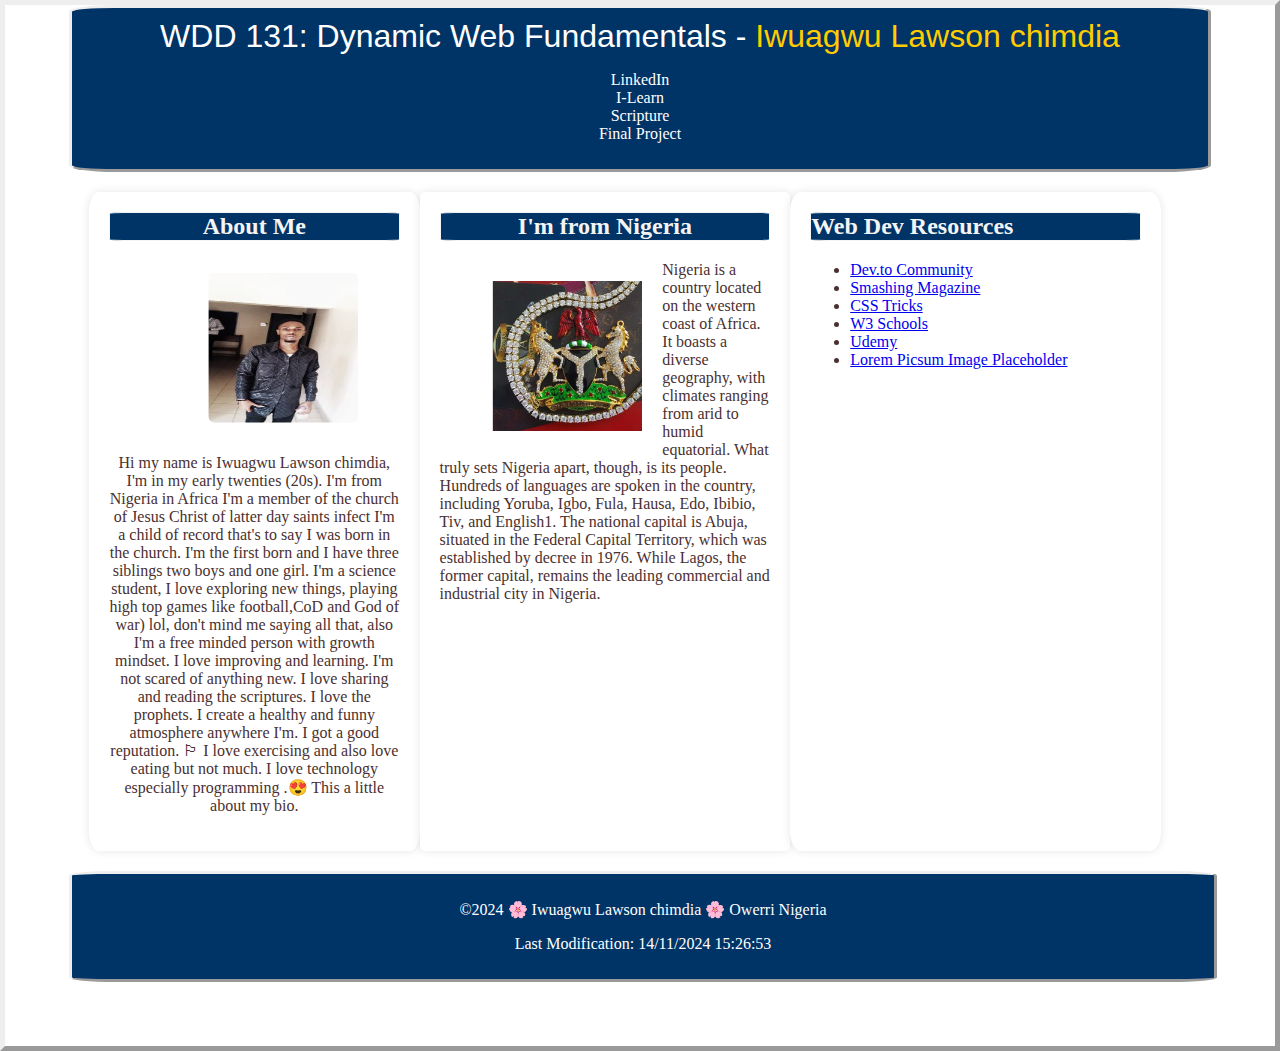
<file: index.html>
<!DOCTYPE html>
<html lang="en">
<head>
    <meta charset="UTF-8">
    <meta name="viewport" content="width=device-width, initial-scale=1.0">
    <title>WDD 131: Dynamic Web Fundamentals - Rubia M. Francesco</title>
    <link rel="stylesheet" href="styles/base.css">
</head>
<body>
    <header>
        <h1>WDD 131: Dynamic Web Fundamentals - <span class="highlight">Iwuagwu Lawson chimdia</span></h1>
        <nav>
            <ul>
                <li><a href="#">LinkedIn</a></li>
                <li><a href="#">I-Learn</a></li>
                <li><a href="#">Scripture</a></li>
                <li><a href="#">Final Project</a></li>
            </ul>
        </nav>
    </header>
    <main>
        <section class="about-me">
            <h2>About Me</h2>
            <img src="images/Profile.jpg" alt="Placeholder Image 1"width="150" height="150">
            <p>Hi my name is Iwuagwu Lawson chimdia, I'm in my early twenties (20s). I'm from Nigeria in Africa I'm a member of the church of Jesus Christ of latter day saints infect I'm a child of record that's to say I was born in the church. I'm the first born and I have three siblings two boys and one girl. I'm a science student, I love exploring new things, playing high top games like football,CoD and God of war) lol, don't mind me saying all that, also I'm a free minded person with growth mindset. I love improving and learning. I'm not scared of anything new. I love sharing and reading the scriptures. I love the prophets. I create a healthy and funny atmosphere anywhere I'm. I got a good reputation. 🏳 I love exercising and also love eating but not much. I love technology especially programming .😍 This a little about my bio.
            </p>
        </section>
        <section class="location">
            <h2>I'm from Nigeria</h2>
            <img src="images/vllkyt69fd2mmg3qg.jpg"alt="Placeholder Image 2" width="150" height="150">
            <p>Nigeria is a country located on the western coast of Africa. It boasts a diverse geography, with climates ranging from arid to humid equatorial. What truly sets Nigeria apart, though, is its people. Hundreds of languages are spoken in the country, including Yoruba, Igbo, Fula, Hausa, Edo, Ibibio, Tiv, and English1. The national capital is Abuja, situated in the Federal Capital Territory, which was established by decree in 1976. While Lagos, the former capital, remains the leading commercial and industrial city in Nigeria.
            </p>
        </section>
        <section class="resources">
            <h2>Web Dev Resources</h2>
            <ul>
                <li><a href="#">Dev.to Community</a></li>
                <li><a href="#">Smashing Magazine</a></li>
                <li><a href="#">CSS Tricks</a></li>
                <li><a href="#">W3 Schools</a></li>
                <li><a href="#">Udemy</a></li>
                <li><a href="#">Lorem Picsum Image Placeholder</a></li>
            </ul>
        </section>
    </main>
    <footer>
        <p>&copy;2024 🌸 Iwuagwu Lawson chimdia 🌸 Owerri Nigeria</p>
        <p>Last Modification: 14/11/2024 15:26:53</p>
    </footer>
</body>
</html>
</file>
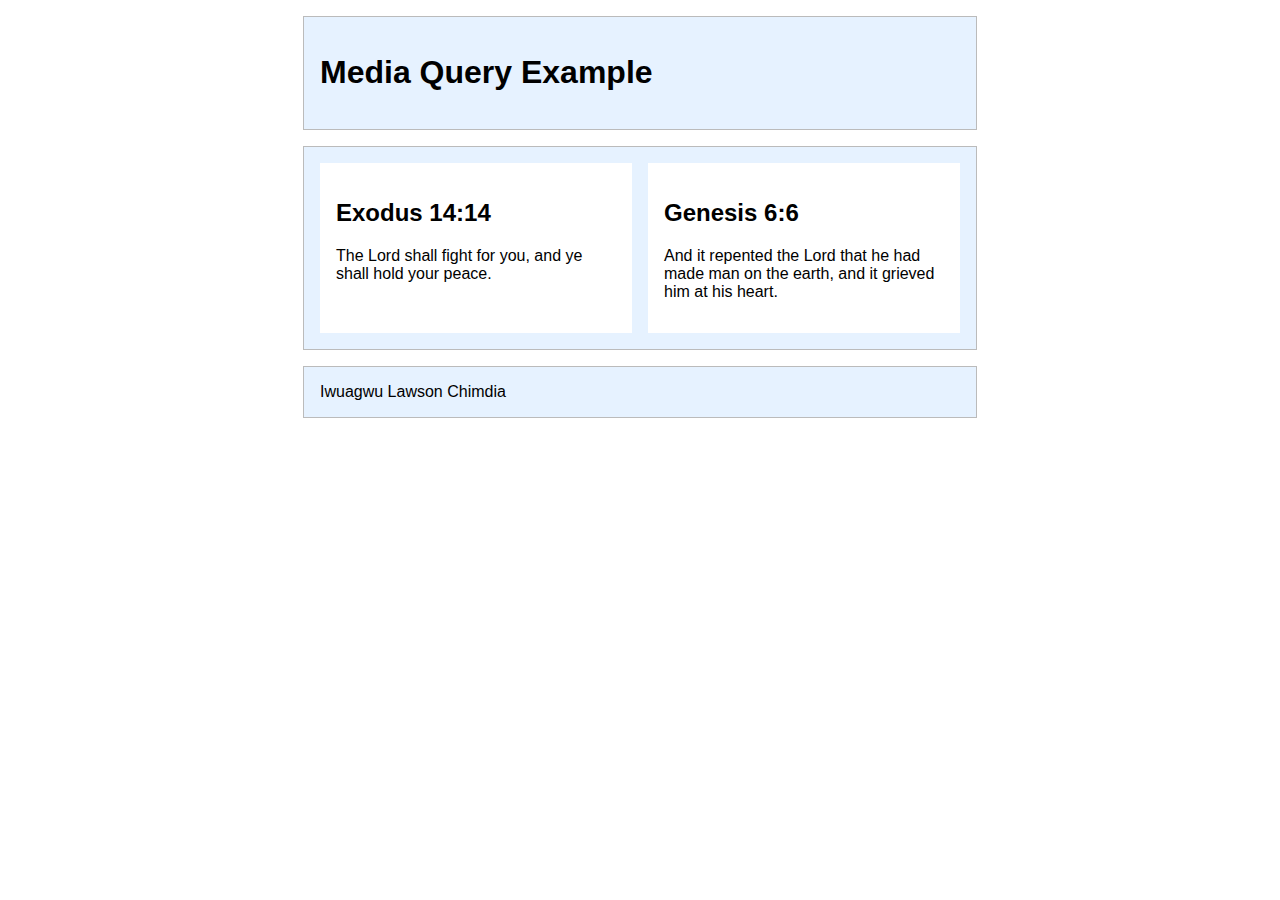
<file: styles/week02/media-query.html>
<!DOCTYPE html>
<html lang="en">
<head>
  <meta charset="UTF-8">
  <meta name="viewport" content="width=device-width, initial-scale=1.0">
  <title>WDD 131 - Media Query Example</title>
<link rel="stylesheet" href="media-query-large.css">
<html>
<body>
<header>
  <h1>Media Query Example</h1>
</header>
<main>
  <section>
    <h2>Exodus 14:14 </h2>
    <p>The Lord shall fight for you, and ye shall hold your peace.</p>
  </section>
  <section>
    <h2>Genesis 6:6</h2>
    <p>And it repented the Lord that he had made man on the earth, and it grieved him at his heart.</p>
  </section>
</main>
</body>
<footer>
  Iwuagwu Lawson Chimdia
</footer>
</html>
</file>
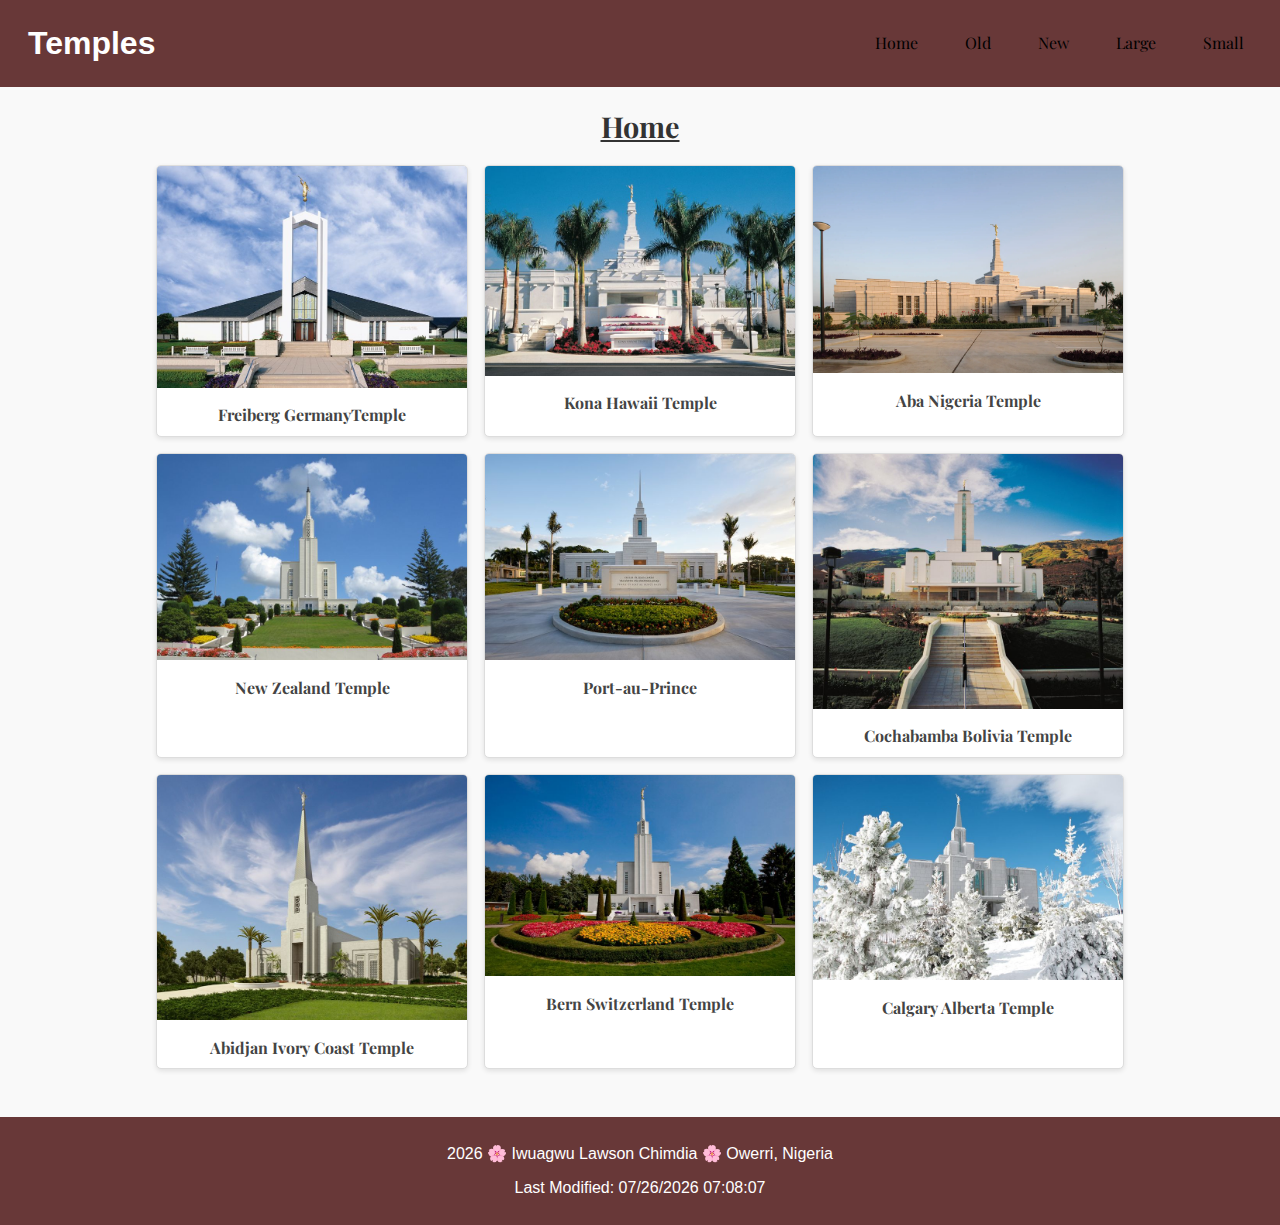
<file: styles/week02/temples.html>
<!DOCTYPE html>
<html lang="en">
<head>
    <meta charset="UTF-8">
    <meta name="viewport" content="width=device-width, initial-scale=1.0">
    <title>Temples Album</title>
    <link rel="stylesheet" href="temples.css">
    <link rel="stylesheet" href="temples-large.css">
    <link rel="preconnect" href="https://fonts.googleapis.com">
    <link rel="preconnect" href="https://fonts.gstatic.com" crossorigin="">
    <link href="https://fonts.googleapis.com/css2?family=Playfair+Display:ital,wght@0,400..900;1,400..900&amp;display=swap" rel="stylesheet">
    <script src="temples.js" defer></script>
</head>
<body>
<header>
    <h1>Temples</h1>
    <button class="hamburger" id="hamburger">
        <span class="line"></span>
        <span class="line"></span>
        <span class="line"></span>
    </button>
    <nav class="nav-menu" id="nav-menu">
        <ul>
            <li><a href="index.html">Home</a></li> 
            <li><a href="old.html">Old</a></li> 
            <li><a href="new.html">New</a></li> 
            <li><a href="large.html">Large</a></li> 
            <li><a href="small.html">Small</a></li>  
        </ul>
    </nav>
</header>

<main>
    <h2>Home</h2>
    <section class="temples-gallery">
        <figure>
            <img src="images/Freiberg Germany Temple.jpeg" alt="Temple 1">
            <figcaption>Freiberg GermanyTemple</figcaption>
        </figure>
        <figure>
            <img src="images/Kona Hawaii Temple.jpeg" alt="Temple 2">
            <figcaption>Kona Hawaii Temple</figcaption>
        </figure>
        <figure>
            <img src="images/aba_nigeria_temple_lds.webp" alt="Temple 3">
            <figcaption>Aba Nigeria Temple</figcaption>
        </figure>
        <figure>
            <img src="images/New Zealand Temple.jpeg" alt="Temple 4">
            <figcaption>New Zealand Temple</figcaption>
        </figure>
        <figure>
            <img src="images/Port-au-Prince Haiti Temple.jpeg" alt="Temple 5">
            <figcaption>Port-au-Prince</figcaption>
        </figure>
        <figure>
            <img src="images/Cochabamba Bolivia Temple.jpeg" alt="Temple 6">
            <figcaption>Cochabamba Bolivia Temple</figcaption>
        </figure>
        <figure>
            <img src="images/Abidjan Ivory Coast Temple.jpeg" alt="Temple 7">
            <figcaption>Abidjan Ivory Coast Temple</figcaption>
        </figure>
        <figure>
            <img src="images/Bern Switzerland Temple.jpeg" alt="Temple 8">
            <figcaption>Bern Switzerland Temple</figcaption>
        </figure>
        <figure>
            <img src="images/Calgary Alberta Temple.jpeg" alt="Temple 9">
            <figcaption>Calgary Alberta Temple</figcaption>
        </figure>
    </section>
</main>

<footer>
    <p>
        <span id="currentyear">2024</span> 🌸 Iwuagwu Lawson Chimdia 🌸 Owerri, Nigeria
    </p>
    <p id="lastModified">Last Modified: 11/27/2024</p>
</footer>
</body>
</html>
</file>
<file: styles/base.css>
body {
    font-family:cursive;
    font-weight: 100;
    color: #4a3030;
    margin: 0;
    padding-left: 5%;
    padding-right: 5%;
    padding-bottom: 5%;
    background-color: #f4f4f4;
    background: fixed;
    border-style: outset;
    border-width: 5px;
}

  


header {
    background-color: #003366;
    color: white;
    padding: 10px 0;
    text-align:center; 
    border-radius: 4%;
    border-style: outset;
}

header h1 {
 
    margin: 0%;
    font-family:'Franklin Gothic Medium', 'Arial Narrow', Arial, sans-serif;
    font-weight: 200;
}

.about-me{
    box-sizing: border-box;
    border-radius: 3%;
    border-radius: 3%;
    text-align: center;
  
}
.about-me h2{
    background-color: #003366;
    border: 1px solid;
    border-radius: 5%;
    color:  #f4f4f4;
    text-align: center;

}

.location h2{
    background-color: #003366;
    border: 1px solid;
    border-radius: 5%;
    color:  #f4f4f4;
    text-align: center;
    
  
}
.resources h2{
    background-color: #003366;
    border: 1px solid;
    border-radius: 5%;
    color:  #f4f4f4;
    
}
.resources{
 
    border-radius: 3%;
    margin: 0%;
}
header .highlight {
    color: #ffcc00;
}

nav ul {
    list-style-type: none;
    padding: 0;
}#000

nav ul li {
    display: inline;
    margin: 0 10px;
}

nav ul li a {
    color: white;
    text-decoration: none;
}

main {
    display: flex;
    justify-self: start;
    padding: 20px;
}

section {
    background-color: white;
    padding: 20px;
    border-radius: 5px;
    box-shadow: 0 0 10px rgba(0, 0, 0, 0.1);
    width: 30%;
}

section h2 {
    margin-top: 0;
}

.about-me img {

    border-radius: 10%;
	margin-left: 20% ;
    padding: 4%;

}
.location img{
    border-radius: 10%;
	margin-left: 10% ;
    padding: 6%;
    float: left;
   
}
footer {
    background-color: #003366;
    color: white;
    text-align: center;
    padding: 10px 0;
    width: 100%;
    bottom: 0;
    border-radius: 4%;
    border-style: outset;
}
</file>
<file: styles/week02/media-query-large.css>
@media  screen and  (min-with:500px);
    
body{
  font-family: 'Roboto', sans-serif;
}

header, main, footer {
  max-width: 640px;
  margin: 1rem auto;
  border: 1px solid #bbb;
  padding: 1rem;
  background-color: #e6f2ff;
}

main {
  display: grid;
  grid-template-columns: 1fr 1fr;
  grid-gap: 1rem;
}

section {
  padding: 1rem;
  background-color: #fff;
}
</file>
<file: styles/week02/temples.css>
* {
  margin: 0;
  padding: 0;
  box-sizing: border-box;
}

body {
  font-family:cursive;
  font-weight: 400;
  font-style: normal;
  line-height: 1.6;
  color: #a75b5b;
  background-color: #f9f9f9;
}

header {
  background-color: #683838;
  color: white;
  padding: 1rem 0.5rem;
  text-align: center;
  display: flex;
  justify-content: space-between;
  align-items: center;
  padding: 10px 20px;
  font-family:Arial, Helvetica, sans-serif;
}

header h1 {
  font-size: 2rem;
  margin: 0.5rem;
}

h2{
  text-decoration:underline;
}
nav ul {
  list-style-type: none;
  display: flex;
  justify-content: center;
  gap: 1rem; 
  margin: 0;
  padding: 0;
}

nav ul li a {
  color: white;
  text-decoration: none;
  padding: 0.5rem 1rem;
  border-radius: 5px;
  transition: background-color 0.3s, transform 0.3s;
}

nav ul li a:hover {
  background-color: #755252;  /* Changed hover color */
  transform: scale(1.05);  /* Slight scale for hover effect */
}

.active {
  color: yellow;
}

main {
  padding: 1rem;
  max-width: 800px;
  margin: 0 auto;
}

main h2 {
  font-size: 1.8rem;
  text-align: center;
  margin-bottom: 1rem;
}

.temples-gallery {
  display: grid;
  grid-template-columns: repeat(auto-fit, minmax(250px, 1fr));
  gap: 1rem;
}

.temples-gallery figure {
  background-color: #fff;
  border: 1px solid #ddd;
  border-radius: 5px;
  overflow: hidden;
  text-align: center;
  box-shadow: 0 2px 5px rgba(0, 0, 0, 0.1);
}

.temples-gallery img {
  width: 100%;
  height: auto;
}

.temples-gallery figcaption {
  padding: 0.5rem;
  font-weight: bold;
  color: #444;
}

footer {
  background-color: #683838;
  color: white;
  text-align: center;
  padding: 1rem 0.5rem;
  margin-top: 2rem;
  font-family: 'Gill Sans', 'Gill Sans MT', Calibri, 'Trebuchet MS', sans-serif;
}

footer p {
  margin: 0.5rem 0;
}

footer a {
  color: #ffd700;
  text-decoration: none;
}

footer a:hover {
  text-decoration: underline;
}

.hamburger {
  display: none;
  flex-direction: column;
  justify-content: space-around;
  width: 30px;
  height: 25px;
  background: transparent;
  border: none;
  cursor: pointer;
}

.hamburger .line {
  width: 100%;
  height: 3px;
  background: rgb(206, 167, 51);
}

.nav-menu {
  display: flex;
}

.nav-menu ul {
  display: flex;
  gap: 15px;
  list-style: none;
  margin: 0;
  padding: 0;
}

.nav-menu a {
  text-decoration: none;
  color: black;
  font-family: 'Playfair Display', serif;
}

@media (max-width: 768px) {
  .hamburger {
    display: flex;
  }

  .nav-menu {
    display: none;
    flex-direction: column;
    background-color: white;
    position: absolute;
    top: 60px;
    right: 0;
    width: 200px;
    border: 1px solid #ccc;
  }

  .nav-menu.show {
    display: flex;
  }

  .nav-menu ul {
    flex-direction: column;
  }
}
</file>
<file: styles/week02/temples-large.css>
body {
    font-family: "Playfair Display", serif;
    font-weight: 400;
    font-style: normal;
    line-height: 1.6;
    color: #333;
    background-color: #f9f9f9;
    margin: 0;
    padding: 0;
}

main {
    max-width: 1000px;
    padding: 1rem;
    margin: 0 auto;
}

.temples-gallery {  /* Corrected class name */
    display: grid;
    grid-template-columns: repeat(auto-fit, minmax(250px, 1fr));
    gap: 1rem;
}
</file>
